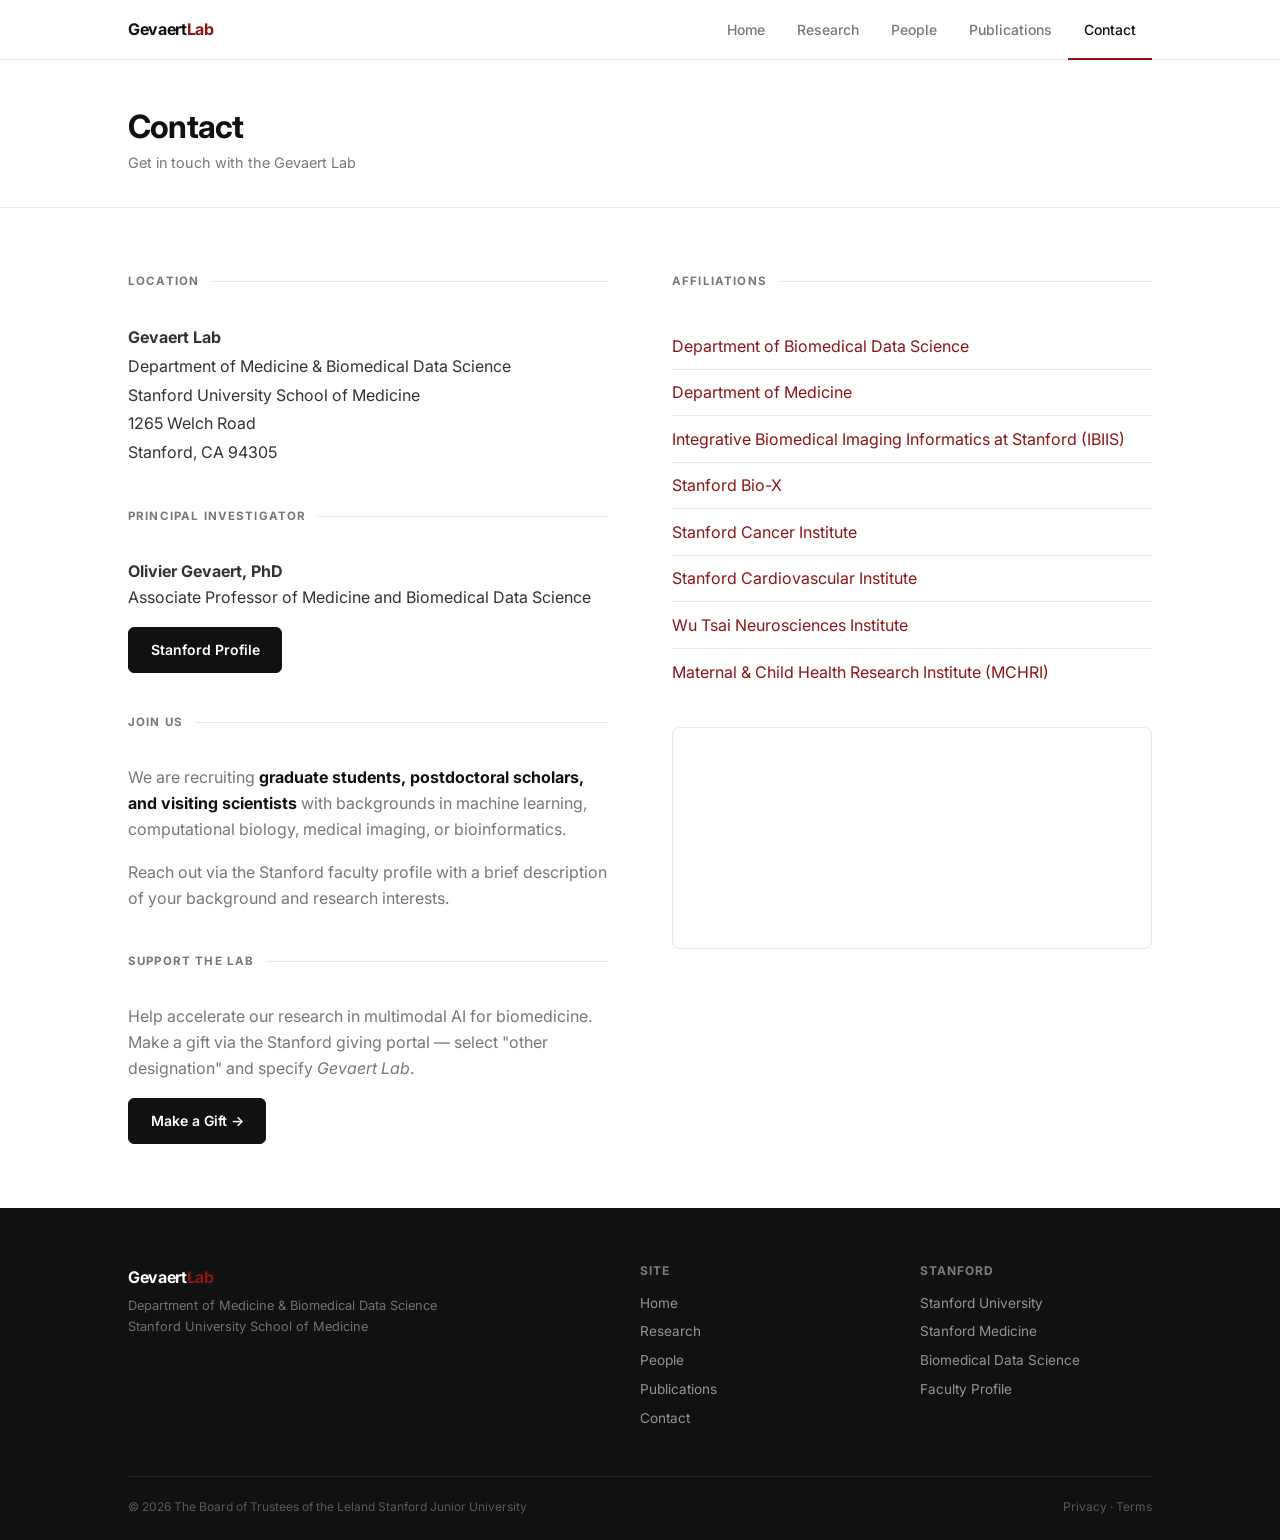
<file: contact.html>
<!DOCTYPE html>
<html lang="en">
<head>
  <meta charset="UTF-8" />
  <meta name="viewport" content="width=device-width, initial-scale=1.0" />
  <title>Contact | Gevaert Lab · Stanford University</title>
  <meta name="description" content="Contact the Gevaert Lab at Stanford University." />
  <link rel="preconnect" href="https://fonts.googleapis.com" />
  <link rel="preconnect" href="https://fonts.gstatic.com" crossorigin />
  <link href="https://fonts.googleapis.com/css2?family=Inter:wght@400;500;600;700&display=swap" rel="stylesheet" />
  <link rel="stylesheet" href="css/style.css" />
</head>
<body>

<nav id="main-nav">
  <div class="nav-inner">
    <a href="index.html" class="nav-brand">Gevaert<span class="red">Lab</span></a>
    <button class="nav-toggle" aria-label="Toggle menu"><span></span><span></span><span></span></button>
    <ul class="nav-links">
      <li><a href="index.html">Home</a></li>
      <li><a href="research.html">Research</a></li>
      <li><a href="people.html">People</a></li>
      <li><a href="publications.html">Publications</a></li>
      <li><a href="contact.html">Contact</a></li>
    </ul>
  </div>
</nav>

<div class="page-header">
  <div class="container">
    <h1>Contact</h1>
    <p>Get in touch with the Gevaert Lab</p>
  </div>
</div>

<section>
  <div class="container">
    <div style="display:grid; grid-template-columns:1fr 1fr; gap:4rem;">

      <div>
        <p class="section-label">Location</p>
        <p style="line-height:1.8;">
          <strong>Gevaert Lab</strong><br>
          Department of Medicine &amp; Biomedical Data Science<br>
          Stanford University School of Medicine<br>
          1265 Welch Road<br>
          Stanford, CA 94305
        </p>

        <p class="section-label" style="margin-top:2.5rem;">Principal Investigator</p>
        <p><strong>Olivier Gevaert, PhD</strong><br>
        Associate Professor of Medicine and Biomedical Data Science</p>
        <div class="btn-row mt-1">
          <a href="https://profiles.stanford.edu/olivier-gevaert" target="_blank" class="btn btn-dark">Stanford Profile</a>
        </div>

        <p class="section-label" style="margin-top:2.5rem;">Join Us</p>
        <p style="color:var(--muted); margin-bottom:1rem;">We are recruiting <strong style="color:var(--dark);">graduate students, postdoctoral scholars, and visiting scientists</strong> with backgrounds in machine learning, computational biology, medical imaging, or bioinformatics.</p>
        <p style="color:var(--muted);">Reach out via the Stanford faculty profile with a brief description of your background and research interests.</p>

        <p class="section-label" style="margin-top:2.5rem;">Support the Lab</p>
        <p style="color:var(--muted); margin-bottom:1rem;">Help accelerate our research in multimodal AI for biomedicine. Make a gift via the Stanford giving portal — select "other designation" and specify <em>Gevaert Lab</em>.</p>
        <a href="https://makeagift.stanford.edu/get/page/makeagift?indexredir=r&refid=FAA65069573586029514D723C0E16CCB11BE49C1864B430A392B06347FAE5199B133D798BC982B80A6C5F6B5A010A5D6FE3F0080B4041324" target="_blank" class="btn btn-dark">Make a Gift →</a>
      </div>

      <div>
        <p class="section-label">Affiliations</p>
        <ul style="list-style:none; padding:0;">
          <li style="padding:.6rem 0; border-bottom:1px solid var(--border);"><a href="https://med.stanford.edu/dbds.html" target="_blank">Department of Biomedical Data Science</a></li>
          <li style="padding:.6rem 0; border-bottom:1px solid var(--border);"><a href="https://medicine.stanford.edu/" target="_blank">Department of Medicine</a></li>
          <li style="padding:.6rem 0; border-bottom:1px solid var(--border);"><a href="http://ibiis.stanford.edu/" target="_blank">Integrative Biomedical Imaging Informatics at Stanford (IBIIS)</a></li>
          <li style="padding:.6rem 0; border-bottom:1px solid var(--border);"><a href="https://biox.stanford.edu/" target="_blank">Stanford Bio-X</a></li>
          <li style="padding:.6rem 0; border-bottom:1px solid var(--border);"><a href="https://med.stanford.edu/cancer.html" target="_blank">Stanford Cancer Institute</a></li>
          <li style="padding:.6rem 0; border-bottom:1px solid var(--border);"><a href="https://med.stanford.edu/cvi.html" target="_blank">Stanford Cardiovascular Institute</a></li>
          <li style="padding:.6rem 0; border-bottom:1px solid var(--border);"><a href="https://neuroscience.stanford.edu/" target="_blank">Wu Tsai Neurosciences Institute</a></li>
          <li style="padding:.6rem 0;"><a href="https://med.stanford.edu/mchri.html" target="_blank">Maternal &amp; Child Health Research Institute (MCHRI)</a></li>
        </ul>

        <div style="margin-top:2rem; border-radius:8px; overflow:hidden; border:1px solid var(--border);">
          <iframe
            src="https://www.google.com/maps/embed?pb=!1m18!1m12!1m3!1d3168.3!2d-122.174!3d37.434!2m3!1f0!2f0!3f0!3m2!1i1024!2i768!4f13.1!3m3!1m2!1s0x808fbb2a43e9c01b%3A0x93d6ec5e8fc1d8ad!2sStanford%20School%20of%20Medicine!5e0!3m2!1sen!2sus!4v1620000000000!5m2!1sen!2sus"
            width="100%" height="220" style="border:0; display:block;" allowfullscreen="" loading="lazy"
            title="Stanford School of Medicine map">
          </iframe>
        </div>
      </div>

    </div>
  </div>
</section>

<footer>
  <div class="container">
    <div class="footer-grid">
      <div>
        <div class="footer-brand">Gevaert<span class="red">Lab</span></div>
        <p>Department of Medicine &amp; Biomedical Data Science<br>Stanford University School of Medicine</p>
      </div>
      <div>
        <h4>Site</h4>
        <ul>
          <li><a href="index.html">Home</a></li>
          <li><a href="research.html">Research</a></li>
          <li><a href="people.html">People</a></li>
          <li><a href="publications.html">Publications</a></li>
          <li><a href="contact.html">Contact</a></li>
        </ul>
      </div>
      <div>
        <h4>Stanford</h4>
        <ul>
          <li><a href="https://stanford.edu">Stanford University</a></li>
          <li><a href="https://med.stanford.edu">Stanford Medicine</a></li>
          <li><a href="https://med.stanford.edu/dbds.html">Biomedical Data Science</a></li>
          <li><a href="https://profiles.stanford.edu/olivier-gevaert">Faculty Profile</a></li>
        </ul>
      </div>
    </div>
    <div class="footer-bottom">
      <span>© 2026 The Board of Trustees of the Leland Stanford Junior University</span>
      <span><a href="https://www.stanford.edu/site/privacy">Privacy</a> · <a href="https://www.stanford.edu/site/terms">Terms</a></span>
    </div>
  </div>
</footer>
<script src="js/main.js"></script>
</body>
</html>
</file>
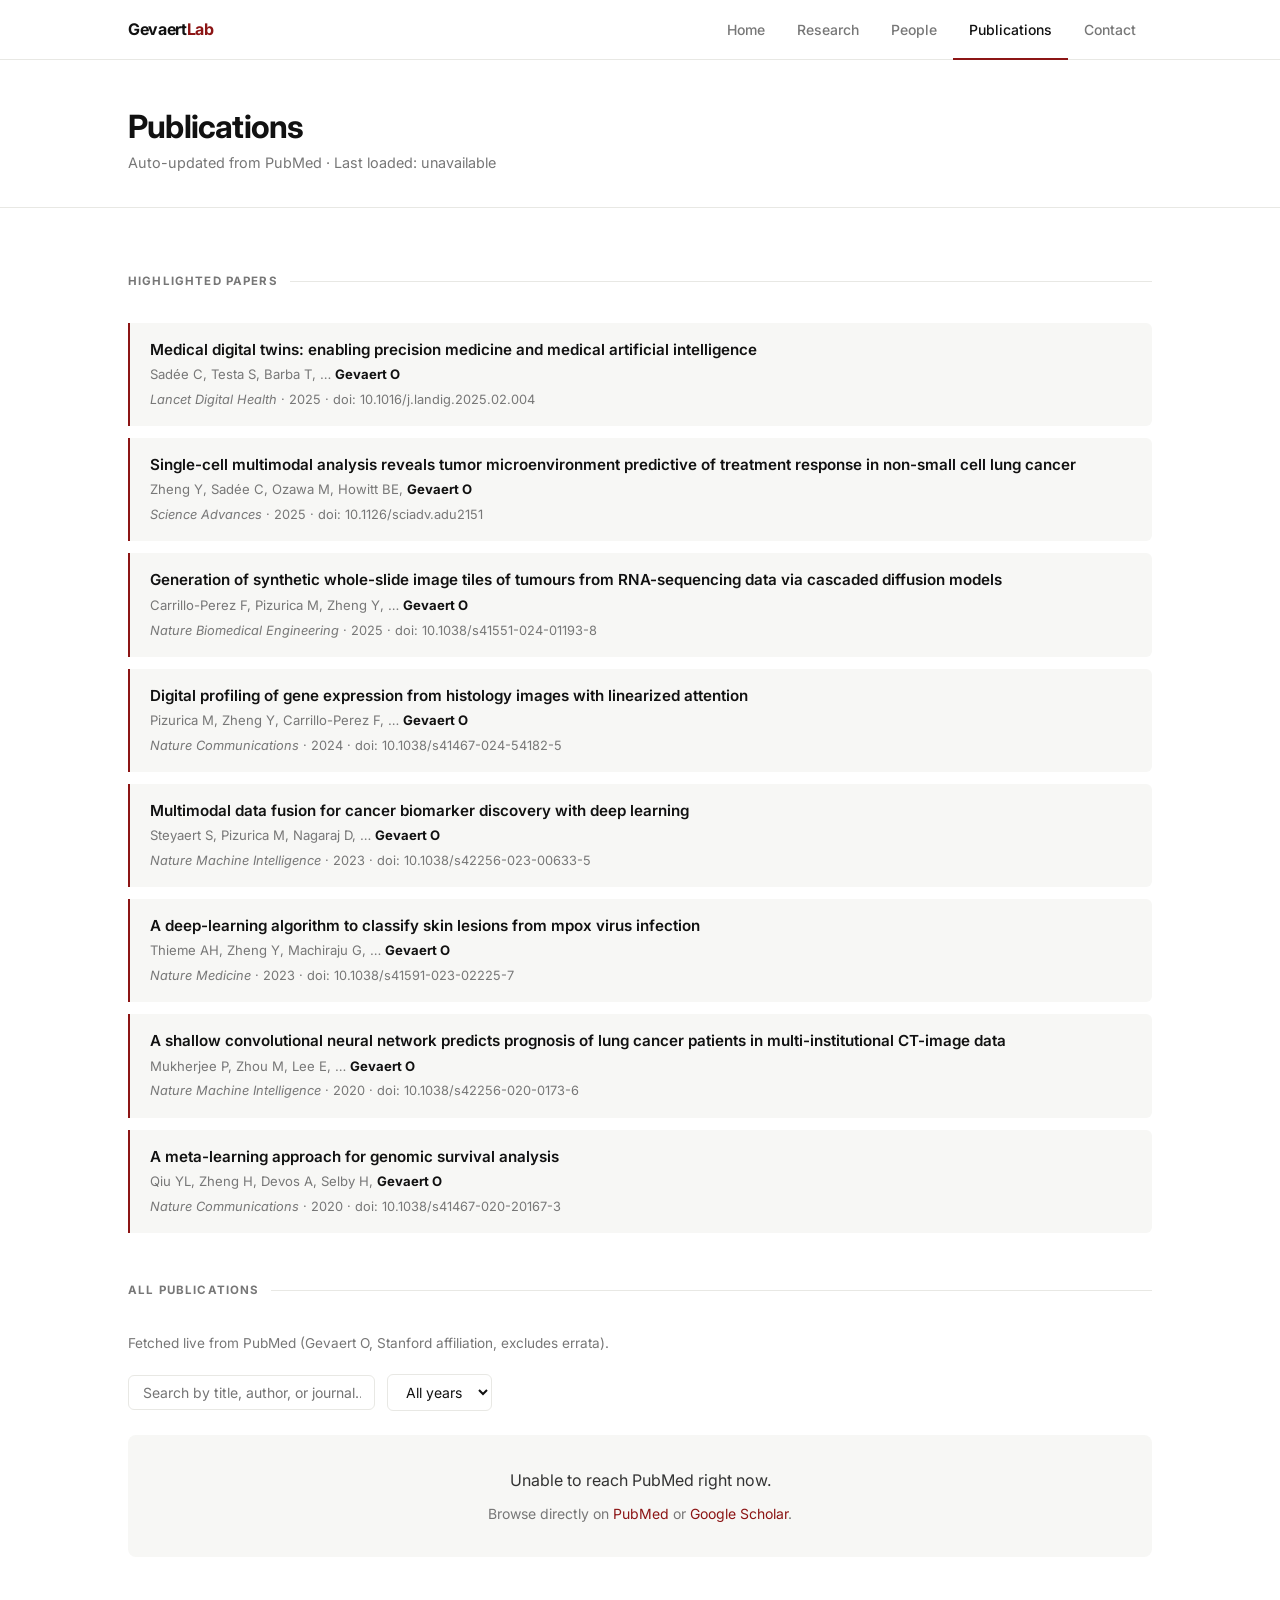
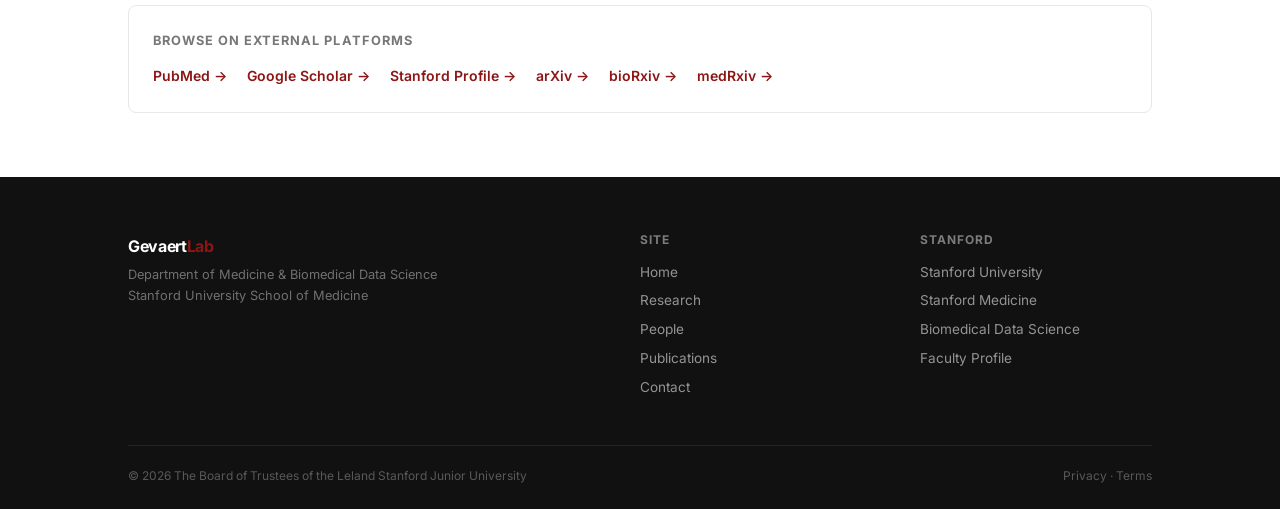
<file: publications.html>
<!DOCTYPE html>
<html lang="en">
<head>
  <meta charset="UTF-8" />
  <meta name="viewport" content="width=device-width, initial-scale=1.0" />
  <title>Publications | Gevaert Lab · Stanford University</title>
  <meta name="description" content="Publications from the Gevaert Lab at Stanford University." />
  <link rel="preconnect" href="https://fonts.googleapis.com" />
  <link rel="preconnect" href="https://fonts.gstatic.com" crossorigin />
  <link href="https://fonts.googleapis.com/css2?family=Inter:wght@400;500;600;700&display=swap" rel="stylesheet" />
  <link rel="stylesheet" href="css/style.css" />
</head>
<body>

<nav id="main-nav">
  <div class="nav-inner">
    <a href="index.html" class="nav-brand">Gevaert<span class="red">Lab</span></a>
    <button class="nav-toggle" aria-label="Toggle menu"><span></span><span></span><span></span></button>
    <ul class="nav-links">
      <li><a href="index.html">Home</a></li>
      <li><a href="research.html">Research</a></li>
      <li><a href="people.html">People</a></li>
      <li><a href="publications.html">Publications</a></li>
      <li><a href="contact.html">Contact</a></li>
    </ul>
  </div>
</nav>

<div class="page-header">
  <div class="container">
    <h1>Publications</h1>
    <p>Auto-updated from PubMed · Last loaded: <span id="last-updated">—</span></p>
  </div>
</div>

<section>
  <div class="container">

    <!-- Highlighted -->
    <p class="section-label">Highlighted papers</p>
    <div style="margin-bottom:3rem;">

      <div class="pub-highlighted">
        <div class="pub-title"><a href="https://www.sciencedirect.com/science/article/pii/S2589750025000287" target="_blank">Medical digital twins: enabling precision medicine and medical artificial intelligence</a></div>
        <div class="pub-authors">Sadée C, Testa S, Barba T, … <strong>Gevaert O</strong></div>
        <div class="pub-meta"><span class="pub-journal">Lancet Digital Health</span> · 2025 · doi: 10.1016/j.landig.2025.02.004</div>
      </div>

      <div class="pub-highlighted">
        <div class="pub-title"><a href="https://www.science.org/doi/10.1126/sciadv.adu2151" target="_blank">Single-cell multimodal analysis reveals tumor microenvironment predictive of treatment response in non-small cell lung cancer</a></div>
        <div class="pub-authors">Zheng Y, Sadée C, Ozawa M, Howitt BE, <strong>Gevaert O</strong></div>
        <div class="pub-meta"><span class="pub-journal">Science Advances</span> · 2025 · doi: 10.1126/sciadv.adu2151</div>
      </div>

      <div class="pub-highlighted">
        <div class="pub-title"><a href="https://www.nature.com/articles/s41551-024-01193-8" target="_blank">Generation of synthetic whole-slide image tiles of tumours from RNA-sequencing data via cascaded diffusion models</a></div>
        <div class="pub-authors">Carrillo-Perez F, Pizurica M, Zheng Y, … <strong>Gevaert O</strong></div>
        <div class="pub-meta"><span class="pub-journal">Nature Biomedical Engineering</span> · 2025 · doi: 10.1038/s41551-024-01193-8</div>
      </div>

      <div class="pub-highlighted">
        <div class="pub-title"><a href="https://www.nature.com/articles/s41467-024-54182-5" target="_blank">Digital profiling of gene expression from histology images with linearized attention</a></div>
        <div class="pub-authors">Pizurica M, Zheng Y, Carrillo-Perez F, … <strong>Gevaert O</strong></div>
        <div class="pub-meta"><span class="pub-journal">Nature Communications</span> · 2024 · doi: 10.1038/s41467-024-54182-5</div>
      </div>

      <div class="pub-highlighted">
        <div class="pub-title"><a href="https://www.nature.com/articles/s42256-023-00633-5" target="_blank">Multimodal data fusion for cancer biomarker discovery with deep learning</a></div>
        <div class="pub-authors">Steyaert S, Pizurica M, Nagaraj D, … <strong>Gevaert O</strong></div>
        <div class="pub-meta"><span class="pub-journal">Nature Machine Intelligence</span> · 2023 · doi: 10.1038/s42256-023-00633-5</div>
      </div>

      <div class="pub-highlighted">
        <div class="pub-title"><a href="https://www.nature.com/articles/s41591-023-02225-7" target="_blank">A deep-learning algorithm to classify skin lesions from mpox virus infection</a></div>
        <div class="pub-authors">Thieme AH, Zheng Y, Machiraju G, … <strong>Gevaert O</strong></div>
        <div class="pub-meta"><span class="pub-journal">Nature Medicine</span> · 2023 · doi: 10.1038/s41591-023-02225-7</div>
      </div>

      <div class="pub-highlighted">
        <div class="pub-title"><a href="https://www.nature.com/articles/s42256-020-0173-6" target="_blank">A shallow convolutional neural network predicts prognosis of lung cancer patients in multi-institutional CT-image data</a></div>
        <div class="pub-authors">Mukherjee P, Zhou M, Lee E, … <strong>Gevaert O</strong></div>
        <div class="pub-meta"><span class="pub-journal">Nature Machine Intelligence</span> · 2020 · doi: 10.1038/s42256-020-0173-6</div>
      </div>

      <div class="pub-highlighted">
        <div class="pub-title"><a href="https://www.nature.com/articles/s41467-020-20167-3" target="_blank">A meta-learning approach for genomic survival analysis</a></div>
        <div class="pub-authors">Qiu YL, Zheng H, Devos A, Selby H, <strong>Gevaert O</strong></div>
        <div class="pub-meta"><span class="pub-journal">Nature Communications</span> · 2020 · doi: 10.1038/s41467-020-20167-3</div>
      </div>

    </div>

    <!-- Live PubMed feed -->
    <p class="section-label">All publications</p>
    <p style="font-size:.85rem; color:var(--muted); margin-bottom:1.25rem;">Fetched live from PubMed (Gevaert O, Stanford affiliation, excludes errata).</p>

    <div class="filter-bar">
      <input type="text" id="pub-search" placeholder="Search by title, author, or journal…" />
      <select id="pub-year-filter"><option value="">All years</option></select>
      <span id="pub-count"></span>
    </div>

    <div id="pub-loading">
      <div class="spinner"></div>
      <p>Loading from PubMed…</p>
    </div>
    <div id="pub-container" style="display:none;"></div>
    <div id="pub-error" style="display:none; padding:2rem; background:var(--light); border-radius:8px; text-align:center;">
      <p style="margin-bottom:.5rem;">Unable to reach PubMed right now.</p>
      <p style="font-size:.875rem; color:var(--muted);">Browse directly on <a href="https://pubmed.ncbi.nlm.nih.gov/?term=Gevaert+O%5BAuthor%5D+AND+Stanford%5BAffiliation%5D+NOT+erratum&show_snippets=off&sort=date&size=200" target="_blank">PubMed</a> or <a href="https://scholar.google.com/citations?user=_6XYKXMpK34C&hl=en" target="_blank">Google Scholar</a>.</p>
    </div>

    <!-- External links -->
    <div style="margin-top:3rem; padding:1.5rem; border:1px solid var(--border); border-radius:8px;">
      <p style="font-size:.8rem; font-weight:700; text-transform:uppercase; letter-spacing:.08em; color:var(--muted); margin-bottom:.85rem;">Browse on external platforms</p>
      <div class="link-row">
        <a href="https://pubmed.ncbi.nlm.nih.gov/?term=Gevaert+O%5BAuthor%5D+AND+Stanford%5BAffiliation%5D+NOT+erratum&show_snippets=off&sort=date&size=200" target="_blank">PubMed →</a>
        <a href="https://scholar.google.com/citations?user=_6XYKXMpK34C&hl=en" target="_blank">Google Scholar →</a>
        <a href="https://profiles.stanford.edu/olivier-gevaert?tab=publications#publications" target="_blank">Stanford Profile →</a>
        <a href="https://arxiv.org/search/advanced?advanced=&terms-0-operator=AND&terms-0-term=Olivier+Gevaert&terms-0-field=author" target="_blank">arXiv →</a>
        <a href="https://www.biorxiv.org/search/olivier%2520gevaert" target="_blank">bioRxiv →</a>
        <a href="https://www.medrxiv.org/search/olivier%2520gevaert" target="_blank">medRxiv →</a>
      </div>
    </div>

  </div>
</section>

<footer>
  <div class="container">
    <div class="footer-grid">
      <div>
        <div class="footer-brand">Gevaert<span class="red">Lab</span></div>
        <p>Department of Medicine &amp; Biomedical Data Science<br>Stanford University School of Medicine</p>
      </div>
      <div>
        <h4>Site</h4>
        <ul>
          <li><a href="index.html">Home</a></li>
          <li><a href="research.html">Research</a></li>
          <li><a href="people.html">People</a></li>
          <li><a href="publications.html">Publications</a></li>
          <li><a href="contact.html">Contact</a></li>
        </ul>
      </div>
      <div>
        <h4>Stanford</h4>
        <ul>
          <li><a href="https://stanford.edu">Stanford University</a></li>
          <li><a href="https://med.stanford.edu">Stanford Medicine</a></li>
          <li><a href="https://med.stanford.edu/dbds.html">Biomedical Data Science</a></li>
          <li><a href="https://profiles.stanford.edu/olivier-gevaert">Faculty Profile</a></li>
        </ul>
      </div>
    </div>
    <div class="footer-bottom">
      <span>© 2026 The Board of Trustees of the Leland Stanford Junior University</span>
      <span><a href="https://www.stanford.edu/site/privacy">Privacy</a> · <a href="https://www.stanford.edu/site/terms">Terms</a></span>
    </div>
  </div>
</footer>

<script src="js/main.js"></script>
<script>
const PUBMED_SEARCH = 'Gevaert O[Author] AND Stanford[Affiliation] NOT erratum';
const MAX_RESULTS = 200;
const CACHE_KEY = 'gevaertlab_pubs_v4';

async function fetchPubs() {
  const searchUrl = `https://eutils.ncbi.nlm.nih.gov/entrez/eutils/esearch.fcgi?db=pubmed&term=${encodeURIComponent(PUBMED_SEARCH)}&retmax=${MAX_RESULTS}&sort=date&retmode=json`;
  const ids = (await (await fetch(searchUrl)).json()).esearchresult.idlist;
  if (!ids.length) return [];
  const summaryUrl = `https://eutils.ncbi.nlm.nih.gov/entrez/eutils/esummary.fcgi?db=pubmed&id=${ids.join(',')}&retmode=json`;
  return Object.values((await (await fetch(summaryUrl)).json()).result).filter(p => p.uid);
}

function boldGevaert(s) { return s.replace(/(Gevaert O\b)/g, '<strong>$1</strong>'); }
function formatAuthors(arr) {
  if (!arr || !arr.length) return '';
  const names = arr.map(a => a.name);
  if (names.length <= 6) return boldGevaert(names.join(', '));
  return boldGevaert(names.slice(0, 5).join(', ')) + ', … ' + boldGevaert(names[names.length - 1]);
}

function renderPubs(pubs) {
  const byYear = {};
  pubs.forEach(p => {
    const y = (p.pubdate || '').substring(0, 4) || 'Unknown';
    (byYear[y] = byYear[y] || []).push(p);
  });
  const years = Object.keys(byYear).sort((a, b) => b - a);

  const sel = document.getElementById('pub-year-filter');
  years.forEach(y => { const o = document.createElement('option'); o.value = o.textContent = y; sel.appendChild(o); });

  const container = document.getElementById('pub-container');
  container.innerHTML = '';
  let allItems = [];

  years.forEach(year => {
    const h = document.createElement('div');
    h.className = 'pub-year-heading'; h.textContent = year; h.dataset.year = year;
    container.appendChild(h);

    const list = document.createElement('ul');
    list.className = 'pub-list'; list.dataset.year = year;

    byYear[year].forEach(pub => {
      const li = document.createElement('li');
      li.className = 'pub-item';
      li.dataset.title = (pub.title || '').toLowerCase();
      li.dataset.authors = (pub.authors || []).map(a => a.name).join(' ').toLowerCase();
      li.dataset.journal = (pub.fulljournalname || pub.source || '').toLowerCase();
      li.dataset.year = year;

      const doi = (pub.articleids || []).find(x => x.idtype === 'doi');
      li.innerHTML = `
        <div class="pub-title"><a href="https://pubmed.ncbi.nlm.nih.gov/${pub.uid}/" target="_blank">${pub.title || ''}</a></div>
        <div class="pub-authors">${formatAuthors(pub.authors)}</div>
        <div class="pub-meta">
          <span class="pub-journal">${pub.fulljournalname || pub.source || ''}</span>
          ${pub.pubdate ? ' · ' + pub.pubdate : ''}${pub.volume ? ' · ' + pub.volume : ''}${pub.issue ? '(' + pub.issue + ')' : ''}${pub.pages ? ':' + pub.pages : ''}
        </div>
        <div class="pub-source-links">
          <a href="https://pubmed.ncbi.nlm.nih.gov/${pub.uid}/" target="_blank">PubMed</a>
          ${doi ? `<a href="https://doi.org/${doi.value}" target="_blank">DOI</a>` : ''}
        </div>`;
      list.appendChild(li);
      allItems.push({ li, year });
    });
    container.appendChild(list);
  });

  updateCount(pubs.length);

  function filterPubs() {
    const q = document.getElementById('pub-search').value.toLowerCase().trim();
    const y = document.getElementById('pub-year-filter').value;
    const yearVisible = {};
    years.forEach(yr => yearVisible[yr] = false);
    let shown = 0;
    allItems.forEach(({ li, year: yr }) => {
      const ok = (!q || li.dataset.title.includes(q) || li.dataset.authors.includes(q) || li.dataset.journal.includes(q)) && (!y || yr === y);
      li.style.display = ok ? '' : 'none';
      if (ok) { shown++; yearVisible[yr] = true; }
    });
    years.forEach(yr => {
      const h = container.querySelector(`.pub-year-heading[data-year="${yr}"]`);
      const l = container.querySelector(`.pub-list[data-year="${yr}"]`);
      if (h) h.style.display = yearVisible[yr] ? '' : 'none';
      if (l) l.style.display = yearVisible[yr] ? '' : 'none';
    });
    updateCount(shown);
  }

  function updateCount(n) { document.getElementById('pub-count').textContent = n + ' publication' + (n !== 1 ? 's' : ''); }
  document.getElementById('pub-search').addEventListener('input', filterPubs);
  document.getElementById('pub-year-filter').addEventListener('change', filterPubs);
}

async function init() {
  try {
    let pubs;
    const cached = sessionStorage.getItem(CACHE_KEY);
    if (cached) {
      pubs = JSON.parse(cached).pubs;
      document.getElementById('last-updated').textContent = 'cached this session';
    } else {
      pubs = await fetchPubs();
      try { sessionStorage.setItem(CACHE_KEY, JSON.stringify({ pubs })); } catch(e) {}
      document.getElementById('last-updated').textContent = new Date().toLocaleDateString('en-US', { year: 'numeric', month: 'short', day: 'numeric' });
    }
    document.getElementById('pub-loading').style.display = 'none';
    document.getElementById('pub-container').style.display = '';
    renderPubs(pubs);
  } catch(e) {
    document.getElementById('pub-loading').style.display = 'none';
    document.getElementById('pub-error').style.display = '';
    document.getElementById('last-updated').textContent = 'unavailable';
  }
}
init();
</script>
</body>
</html>
</file>
<file: css/style.css>
/* =========================================================
   Gevaert Lab — Clean Minimal Theme
   ========================================================= */

:root {
  --red:        #8C1515;
  --red-light:  #f5eded;
  --dark:       #111111;
  --body:       #333333;
  --muted:      #777777;
  --light:      #f7f7f5;
  --border:     #e8e8e4;
  --border-mid: #d0d0cc;
  --white:      #ffffff;
  --font:       'Inter', 'Helvetica Neue', Arial, sans-serif;
  --max:        1080px;
  --nav-h:      60px;
}

*, *::before, *::after { box-sizing: border-box; margin: 0; padding: 0; }
html { scroll-behavior: smooth; }

body {
  font-family: var(--font);
  font-size: 16px;
  line-height: 1.65;
  color: var(--body);
  background: var(--white);
  -webkit-font-smoothing: antialiased;
}

img { max-width: 100%; height: auto; display: block; }
a { color: var(--red); text-decoration: none; }
a:hover { text-decoration: underline; }

h1, h2, h3, h4 {
  color: var(--dark);
  line-height: 1.2;
  letter-spacing: -0.025em;
  font-weight: 700;
}
h1 { font-size: 2.6rem; }
h2 { font-size: 1.75rem; }
h3 { font-size: 1.1rem; }
p { margin-bottom: 1rem; }
p:last-child { margin-bottom: 0; }

/* --- Layout -------------------------------------------- */
.container {
  max-width: var(--max);
  margin: 0 auto;
  padding: 0 1.75rem;
}
section { padding: 4rem 0; }

/* --- Nav ----------------------------------------------- */
nav#main-nav {
  position: sticky;
  top: 0;
  z-index: 100;
  background: var(--white);
  border-bottom: 1px solid var(--border);
  height: var(--nav-h);
}
.nav-inner {
  max-width: var(--max);
  margin: 0 auto;
  padding: 0 1.75rem;
  display: flex;
  align-items: center;
  height: 100%;
}
.nav-brand {
  font-size: 1rem;
  font-weight: 700;
  color: var(--dark);
  letter-spacing: -0.02em;
  text-decoration: none;
  flex-shrink: 0;
}
.nav-brand .red { color: var(--red); }
.nav-links {
  display: flex;
  list-style: none;
  margin: 0 0 0 auto;
  gap: 0;
}
.nav-links a {
  display: block;
  padding: 0 1rem;
  line-height: var(--nav-h);
  font-size: 0.875rem;
  font-weight: 500;
  color: var(--muted);
  text-decoration: none;
  transition: color .15s;
}
.nav-links a:hover,
.nav-links a.active { color: var(--dark); }
.nav-links a.active {
  box-shadow: inset 0 -2px 0 var(--red);
}
.nav-toggle {
  display: none;
  background: none;
  border: none;
  cursor: pointer;
  padding: .4rem;
  margin-left: auto;
  flex-direction: column;
  gap: 5px;
}
.nav-toggle span {
  display: block;
  width: 22px; height: 1.5px;
  background: var(--dark);
  border-radius: 2px;
}

/* --- Buttons ------------------------------------------- */
.btn {
  display: inline-block;
  padding: .65rem 1.35rem;
  border-radius: 6px;
  font-size: .875rem;
  font-weight: 600;
  cursor: pointer;
  text-decoration: none !important;
  transition: background .15s, color .15s, border-color .15s;
  border: 1.5px solid transparent;
}
.btn-dark {
  background: var(--dark);
  color: var(--white);
  border-color: var(--dark);
}
.btn-dark:hover { background: #333; border-color: #333; }

.btn-outline {
  background: transparent;
  color: var(--dark);
  border-color: var(--border-mid);
}
.btn-outline:hover { border-color: var(--dark); }

.btn-red {
  background: var(--red);
  color: var(--white);
  border-color: var(--red);
}
.btn-red:hover { background: #6f1111; border-color: #6f1111; }

.btn-link {
  background: none;
  border: none;
  color: var(--red);
  font-size: .875rem;
  font-weight: 600;
  padding: 0;
  cursor: pointer;
  text-decoration: none;
}
.btn-link:hover { text-decoration: underline; }

/* --- Hero ---------------------------------------------- */
.hero {
  padding: 5.5rem 0 4.5rem;
  border-bottom: 1px solid var(--border);
}
.eyebrow {
  font-size: .75rem;
  font-weight: 600;
  letter-spacing: .1em;
  text-transform: uppercase;
  color: var(--red);
  margin-bottom: 1.25rem;
}
.hero h1 { font-size: 3rem; max-width: 680px; margin-bottom: 1.25rem; }
.hero .lead {
  font-size: 1.1rem;
  color: var(--muted);
  line-height: 1.7;
  max-width: 580px;
  margin-bottom: 2rem;
}
.btn-row { display: flex; gap: .75rem; align-items: center; flex-wrap: wrap; }

/* --- Stats strip --------------------------------------- */
.stats-strip {
  display: grid;
  grid-template-columns: repeat(4, 1fr);
  border-top: 1px solid var(--border);
  border-bottom: 1px solid var(--border);
}
.stat {
  padding: 1.75rem 1.5rem;
  border-right: 1px solid var(--border);
}
.stat:last-child { border-right: none; }
.stat-num {
  font-size: 2rem;
  font-weight: 700;
  letter-spacing: -0.04em;
  color: var(--dark);
  line-height: 1;
  margin-bottom: .3rem;
}
.stat-num span { color: var(--red); }
.stat-label {
  font-size: .8rem;
  color: var(--muted);
  line-height: 1.4;
}

/* --- Section heading ----------------------------------- */
.section-label {
  font-size: .72rem;
  font-weight: 700;
  letter-spacing: .1em;
  text-transform: uppercase;
  color: var(--muted);
  margin-bottom: 2rem;
  display: flex;
  align-items: center;
  gap: .75rem;
}
.section-label::after {
  content: '';
  flex: 1;
  height: 1px;
  background: var(--border);
}

/* --- Cards (publications, projects) -------------------- */
.card-grid {
  display: grid;
  grid-template-columns: repeat(3, 1fr);
  gap: 1.25rem;
}
.card {
  border: 1px solid var(--border);
  border-radius: 8px;
  padding: 1.25rem;
  background: var(--white);
  transition: border-color .15s, box-shadow .15s;
  display: flex;
  flex-direction: column;
}
.card:hover {
  border-color: var(--border-mid);
  box-shadow: 0 2px 12px rgba(0,0,0,.06);
}
.card-venue {
  font-size: .72rem;
  font-weight: 600;
  text-transform: uppercase;
  letter-spacing: .06em;
  color: var(--red);
  margin-bottom: .6rem;
}
.card h3 {
  font-size: .95rem;
  font-weight: 600;
  letter-spacing: -.01em;
  line-height: 1.4;
  color: var(--dark);
  margin-bottom: .6rem;
  flex: 1;
}
.card p { font-size: .875rem; color: var(--muted); line-height: 1.55; }
.card-link {
  margin-top: 1rem;
  font-size: .8rem;
  font-weight: 600;
  color: var(--red);
  display: inline-flex;
  align-items: center;
  gap: .3rem;
}
.card-link:hover { text-decoration: underline; }

/* --- Research list ------------------------------------- */
.research-item {
  display: grid;
  grid-template-columns: 1fr 1fr;
  gap: 3rem;
  align-items: start;
  padding: 3rem 0;
  border-bottom: 1px solid var(--border);
}
.research-item:last-child { border-bottom: none; }
.research-item.flip { direction: rtl; }
.research-item.flip > * { direction: ltr; }
.research-tag {
  display: inline-block;
  font-size: .7rem;
  font-weight: 700;
  text-transform: uppercase;
  letter-spacing: .08em;
  color: var(--red);
  background: var(--red-light);
  padding: .25rem .65rem;
  border-radius: 4px;
  margin-bottom: .85rem;
}
.research-item h2 {
  font-size: 1.35rem;
  margin-bottom: .75rem;
}
.research-item p { color: var(--muted); font-size: .93rem; }
.research-visual {
  background: var(--light);
  border: 1px solid var(--border);
  border-radius: 10px;
  height: 260px;
  display: flex;
  align-items: center;
  justify-content: center;
  overflow: hidden;
}
.research-visual svg { opacity: .25; }
.research-visual img {
  max-width: 100%;
  max-height: 100%;
  width: auto;
  height: auto;
  object-fit: contain;
  padding: 1rem;
  display: block;
}

/* --- People -------------------------------------------- */
.pi-section {
  display: grid;
  grid-template-columns: 200px 1fr;
  gap: 3rem;
  align-items: start;
  padding: 3rem 0;
  border-bottom: 1px solid var(--border);
}
.pi-section img {
  width: 160px;
  height: 160px;
  border-radius: 8px;
  object-fit: cover;
  border: 1px solid var(--border);
}
.pi-name { font-size: 1.5rem; margin-bottom: .2rem; }
.pi-title { font-size: .9rem; color: var(--red); font-weight: 600; margin-bottom: 1rem; }

.people-grid {
  display: grid;
  grid-template-columns: repeat(auto-fill, minmax(200px, 1fr));
  gap: 1.25rem;
}
.person-card {
  border: 1px solid var(--border);
  border-radius: 8px;
  padding: 1.25rem;
  background: var(--white);
  transition: border-color .15s;
}
.person-card:hover { border-color: var(--border-mid); }
.person-photo {
  width: 72px; height: 72px;
  border-radius: 50%;
  object-fit: cover;
  border: 1px solid var(--border);
  margin-bottom: .75rem;
  background: var(--light);
}
.person-initials {
  width: 72px; height: 72px;
  border-radius: 50%;
  background: var(--light);
  border: 1px solid var(--border);
  display: flex; align-items: center; justify-content: center;
  font-size: 1rem; font-weight: 700; color: var(--muted);
  margin-bottom: .75rem;
}
.person-name { font-size: .95rem; font-weight: 700; color: var(--dark); margin-bottom: .15rem; }
.person-role { font-size: .78rem; font-weight: 600; color: var(--red); margin-bottom: .5rem; text-transform: uppercase; letter-spacing: .04em; }
.person-bio { font-size: .82rem; color: var(--muted); line-height: 1.5; }

.group-heading {
  font-size: .72rem;
  font-weight: 700;
  letter-spacing: .1em;
  text-transform: uppercase;
  color: var(--muted);
  padding: 2.5rem 0 1.25rem;
  border-top: 1px solid var(--border);
  margin-top: 1rem;
}
.group-heading:first-of-type { border-top: none; padding-top: 0; }

/* --- Publications -------------------------------------- */
.pub-highlighted {
  border-left: 2px solid var(--red);
  padding: 1rem 1.25rem;
  margin-bottom: .75rem;
  border-radius: 0 6px 6px 0;
  background: var(--light);
}
.pub-title { font-size: .95rem; font-weight: 600; color: var(--dark); margin-bottom: .25rem; line-height: 1.4; }
.pub-title a { color: var(--dark); }
.pub-title a:hover { color: var(--red); text-decoration: none; }
.pub-authors { font-size: .82rem; color: var(--muted); margin-bottom: .2rem; }
.pub-authors strong { color: var(--dark); }
.pub-meta { font-size: .8rem; color: var(--muted); }
.pub-journal { font-style: italic; }

.pub-list { list-style: none; padding: 0; }
.pub-item { padding: 1.1rem 0; border-bottom: 1px solid var(--border); }
.pub-item:last-child { border-bottom: none; }
.pub-source-links { margin-top: .4rem; display: flex; gap: .4rem; flex-wrap: wrap; }
.pub-source-links a {
  font-size: .72rem;
  font-weight: 600;
  color: var(--muted);
  border: 1px solid var(--border);
  padding: .15rem .5rem;
  border-radius: 4px;
  text-decoration: none;
}
.pub-source-links a:hover { color: var(--red); border-color: var(--red); }
.pub-year-heading {
  font-size: .72rem;
  font-weight: 700;
  letter-spacing: .1em;
  text-transform: uppercase;
  color: var(--muted);
  padding: 1.5rem 0 .6rem;
  border-top: 1px solid var(--border);
  margin-top: .5rem;
}

.filter-bar { display: flex; gap: .75rem; flex-wrap: wrap; margin-bottom: 1.5rem; align-items: center; }
.filter-bar input,
.filter-bar select {
  padding: .5rem .85rem;
  border: 1px solid var(--border);
  border-radius: 6px;
  font-size: .875rem;
  font-family: var(--font);
  color: var(--dark);
  background: var(--white);
  outline: none;
  transition: border-color .15s;
}
.filter-bar input:focus,
.filter-bar select:focus { border-color: var(--border-mid); }
.filter-bar input { min-width: 240px; }
#pub-count { font-size: .8rem; color: var(--muted); margin-left: auto; }

#pub-loading { text-align: center; padding: 4rem; color: var(--muted); }
.spinner {
  width: 32px; height: 32px;
  border: 2px solid var(--border);
  border-top-color: var(--dark);
  border-radius: 50%;
  animation: spin .7s linear infinite;
  margin: 0 auto 1rem;
}
@keyframes spin { to { transform: rotate(360deg); } }

/* --- Page header --------------------------------------- */
.page-header {
  padding: 3rem 0 2rem;
  border-bottom: 1px solid var(--border);
}
.page-header h1 { font-size: 2rem; margin-bottom: .3rem; }
.page-header p { color: var(--muted); font-size: .9rem; }

/* --- Highlight box ------------------------------------- */
.infobox {
  background: var(--light);
  border: 1px solid var(--border);
  border-radius: 8px;
  padding: 1.5rem;
}
.infobox h3 { font-size: 1rem; margin-bottom: .75rem; }
.infobox ul { list-style: none; padding: 0; }
.infobox ul li { padding: .4rem 0; border-bottom: 1px solid var(--border); font-size: .9rem; color: var(--body); }
.infobox ul li:last-child { border-bottom: none; }

/* --- CTA strip ----------------------------------------- */
.cta-strip {
  background: var(--dark);
  color: var(--white);
  padding: 4rem 0;
  text-align: center;
}
.cta-strip h2 { color: var(--white); margin-bottom: .75rem; }
.cta-strip p { color: rgba(255,255,255,.6); max-width: 500px; margin: 0 auto 1.75rem; }
.btn-white {
  background: var(--white);
  color: var(--dark);
  border: 1.5px solid var(--white);
}
.btn-white:hover { background: transparent; color: var(--white); }

/* --- External links row -------------------------------- */
.link-row { display: flex; gap: 1.25rem; flex-wrap: wrap; align-items: center; }
.link-row a { font-size: .875rem; font-weight: 600; color: var(--red); }
.link-row a:hover { text-decoration: underline; }

/* --- Footer -------------------------------------------- */
footer {
  background: var(--dark);
  color: rgba(255,255,255,.5);
  padding: 3.5rem 0 1.5rem;
  font-size: .85rem;
}
.footer-grid {
  display: grid;
  grid-template-columns: 2fr 1fr 1fr;
  gap: 3rem;
  margin-bottom: 2.5rem;
}
.footer-brand { font-size: 1rem; font-weight: 700; color: var(--white); letter-spacing: -.02em; margin-bottom: .4rem; }
.footer-brand .red { color: var(--red); }
footer p { color: rgba(255,255,255,.4); font-size: .8rem; line-height: 1.6; }
footer h4 { font-size: .75rem; font-weight: 700; text-transform: uppercase; letter-spacing: .08em; color: rgba(255,255,255,.45); margin-bottom: .85rem; }
footer ul { list-style: none; padding: 0; }
footer ul li { margin-bottom: .4rem; }
footer ul a { color: rgba(255,255,255,.55); text-decoration: none; font-size: .85rem; }
footer ul a:hover { color: var(--white); }
.footer-bottom {
  border-top: 1px solid rgba(255,255,255,.08);
  padding-top: 1.25rem;
  display: flex;
  justify-content: space-between;
  flex-wrap: wrap;
  gap: .5rem;
  font-size: .75rem;
  color: rgba(255,255,255,.3);
}
.footer-bottom a { color: rgba(255,255,255,.3); }
.footer-bottom a:hover { color: var(--white); }

/* --- Utility ------------------------------------------- */
.text-center { text-align: center; }
.text-muted { color: var(--muted); }
.mt-1 { margin-top: 1rem; }
.mt-2 { margin-top: 2rem; }
.mt-3 { margin-top: 3rem; }
.mb-1 { margin-bottom: 1rem; }
.mb-2 { margin-bottom: 2rem; }
.alt-bg { background: var(--light); }

/* === Responsive ======================================== */
@media (max-width: 900px) {
  .card-grid { grid-template-columns: 1fr 1fr; }
  .stats-strip { grid-template-columns: 1fr 1fr; }
  .stat:nth-child(2) { border-right: none; }
  .stat:nth-child(3) { border-top: 1px solid var(--border); }
  .research-item,
  .research-item.flip { grid-template-columns: 1fr; direction: ltr; gap: 1.5rem; }
  .pi-section { grid-template-columns: 1fr; }
  .footer-grid { grid-template-columns: 1fr 1fr; }
}
@media (max-width: 640px) {
  h1 { font-size: 1.9rem; }
  .hero h1 { font-size: 2.2rem; }
  .hero { padding: 3.5rem 0 3rem; }
  .card-grid { grid-template-columns: 1fr; }
  .stats-strip { grid-template-columns: 1fr 1fr; }
  .nav-toggle { display: flex; }
  .nav-links {
    display: none;
    position: absolute;
    top: var(--nav-h);
    left: 0; right: 0;
    background: var(--white);
    border-bottom: 1px solid var(--border);
    flex-direction: column;
    padding: .5rem 0;
  }
  .nav-links.open { display: flex; }
  .nav-links a { line-height: 1; padding: .85rem 1.75rem; box-shadow: none; }
  .nav-links a.active { color: var(--red); box-shadow: none; }
  .footer-grid { grid-template-columns: 1fr; gap: 1.5rem; }
  .people-grid { grid-template-columns: 1fr 1fr; }
}
</file>
